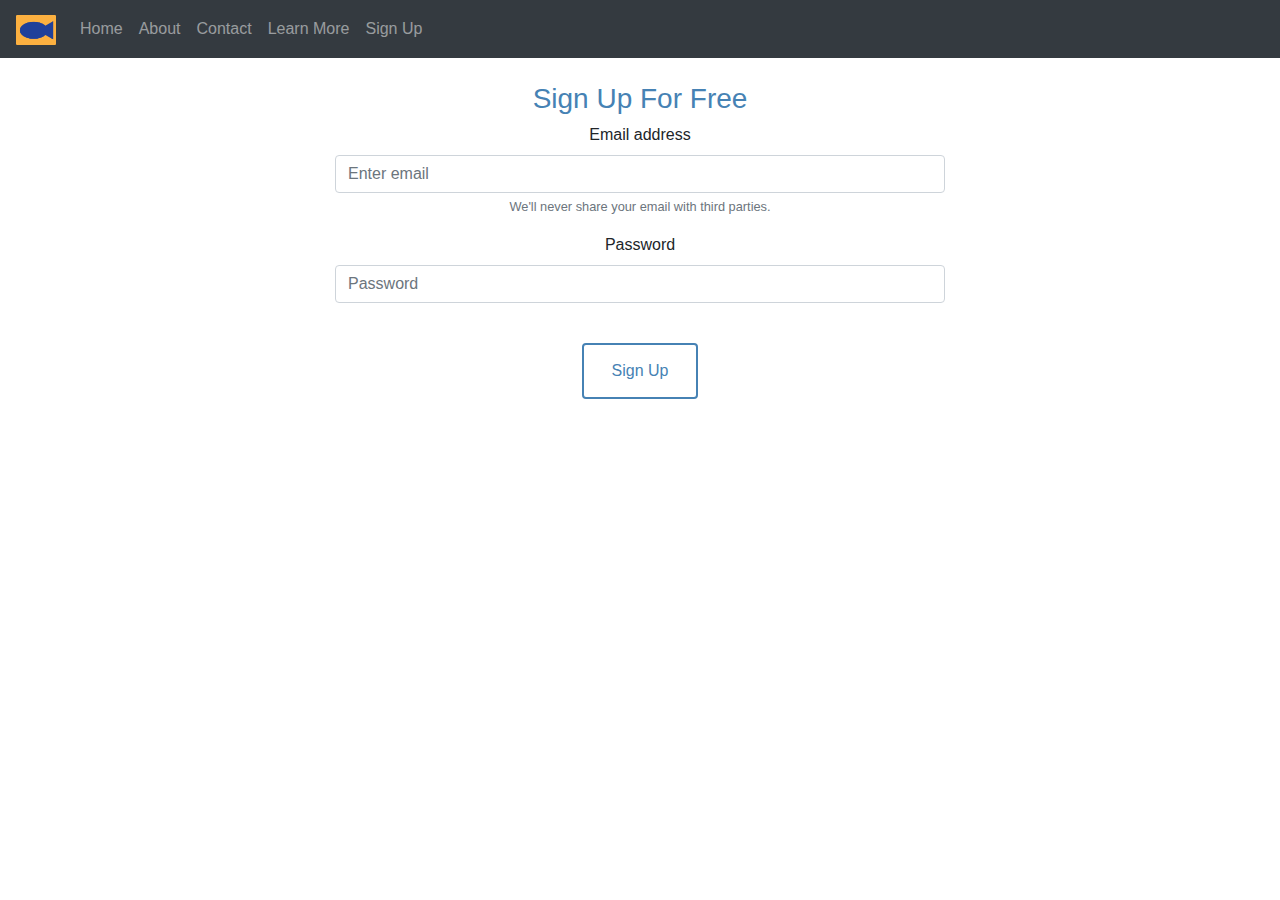
<file: more.html>
<!DOCTYPE html>
<html lang="en">

<head>
    <!--ctrl shift p to beautify-->
    <!-- Required meta tags -->
    <meta charset="utf-8">
    <meta name="viewport" content="width=device-width, initial-scale=1, shrink-to-fit=no">
    <title>mphung.github.io</title>

    <!-- Bootstrap CSS -->
    <link rel="stylesheet" href="https://stackpath.bootstrapcdn.com/bootstrap/4.1.3/css/bootstrap.min.css">

    <!-- Optional JavaScript -->
    <script src="https://code.jquery.com/jquery-3.3.1.slim.min.js" crossorigin="anonymous"></script>
    <script src="https://cdnjs.cloudflare.com/ajax/libs/popper.js/1.14.3/umd/popper.min.js"></script>
    <script src="https://stackpath.bootstrapcdn.com/bootstrap/4.1.3/js/bootstrap.min.js"></script>

    <!-- Locaa css stylesheet -->
    <link rel="stylesheet" href="">
    <style>
        .btn {
            border: 2px solid black;
            background-color: white;
            color: black;
            padding: 14px 28px;
            font-size: 16px;
            cursor: pointer;
        }

        .sign {
            border-color: steelblue;
            color: steelblue;
        }

        .sign:hover {
            background-color: steelblue;
            color: white;
        }
    </style>
</head>

<body>
    <nav class="navbar navbar-expand-sm bg-dark navbar-dark sticky-top ">
        <a class="navbar-brand" href="#">
            <img src="assets/images/logo.png" alt="Logo" style="width:40px;">
        </a>
        <button class="navbar-toggler" type="button" data-toggle="collapse" data-target="#collapsibleNavbar">
            <span class="navbar-toggler-icon"></span>
        </button>
        <div class="topnav">
            <ul class="navbar-nav">
                <li class="nav-item">
                    <a class="nav-link" href="index.html">Home</a>
                </li>
                <li class="nav-item">
                    <a class="nav-link" href="about.html">About</a>
                </li>
                <li class="nav-item">
                    <a class="nav-link" href="contact.html">Contact</a>
                </li>
                <li class="nav-item">
                    <a class="nav-link" href="content.html">Learn More</a>
                </li>
                <li class="nav-item">
                    <a class="nav-link" href="#">Sign Up</a>
                </li>
            </ul>
        </div>
    </nav>

    <div class="row">
        <div class="col-md-12 text-center mt-4">
            <h3 class="xlarge-font" style="color:steelblue;">Sign Up For Free</h3>
            <div class="col-md-6 offset-3">
                <form>

                    <div class="form-group">
                        <label for="exampleInputEmail1">Email address</label>
                        <input type="email" class="form-control" id="exampleInputEmail1" aria-describedby="emailHelp"
                            placeholder="Enter email">
                        <small id="emailHelp" class="form-text text-muted">We'll never share your email with third
                            parties.</small>
                    </div>
                    <div class="form-group">
                        <label for="exampleInputPassword1">Password</label>
                        <input type="password" class="form-control" id="exampleInputPassword1" placeholder="Password">
                    </div>
                    <br>
                    <button type="submit" class="btn sign">Sign Up</button>
                </form>
            </div>
        </div>
    </div>
    </div>

</body>

</html>
</file>
